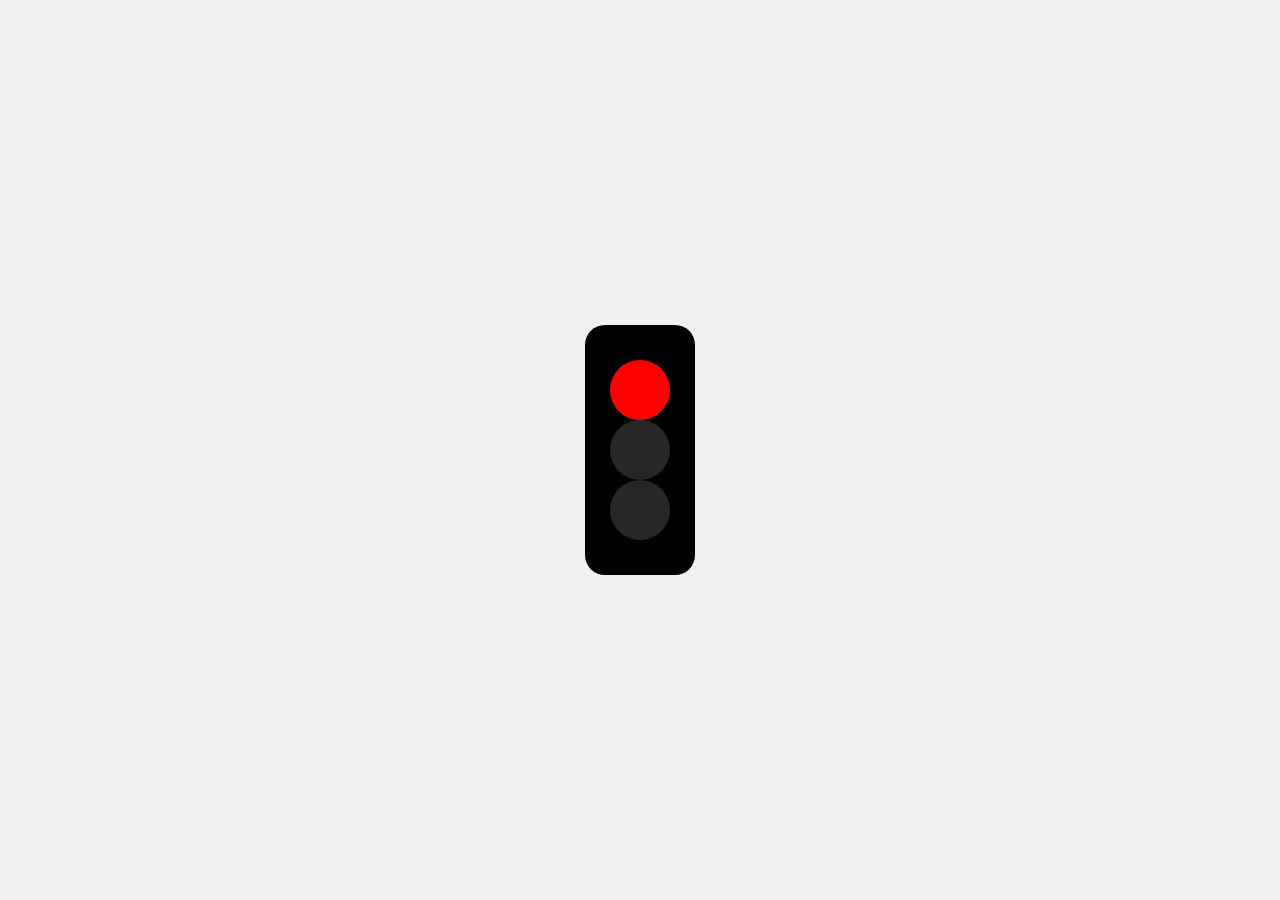
<file: index2.html>
<!DOCTYPE html>
<html lang="en">
<head>
    <meta charset="UTF-8">
    <meta name="viewport" content="width=device-width, initial-scale=1.0">
    <title>Semaforo</title>
    <link rel="stylesheet" href="estilo2.css">
</head>
<body>
    <div class="semaforo">
        <div class="luz vermelho"></div>
        <div class="luz amarelo"></div>
        <div class="luz verde"></div>
    </div>

    <script src="semaforo2.js"></script>
</body>
</html>
</file>
<file: estilo2.css>
body{
    display: flex;
    justify-content: center;
    align-items: center;
    height: 100vh;
    margin: 0;
    background-color: #f0f0f0;
}

.semaforo{
    width: 80px;
    height: 220px;
    background-color: black;
    border-radius: 20px;
    padding: 15px;
    display: flex;
    flex-direction: column;
    justify-content: center;
    align-items: center;
}

.luz {
    width: 60px;
    height: 60px;
    background-color: gray;
    border-radius: 50%;
    opacity: 0.3;
}

.vermelho.active{
    background-color: red;
    opacity: 1;
}

.amarelo.active{
    background-color: yellow;
    opacity: 1;
}

.verde.active {
    background-color: green;
    opacity: 1;
}
</file>
